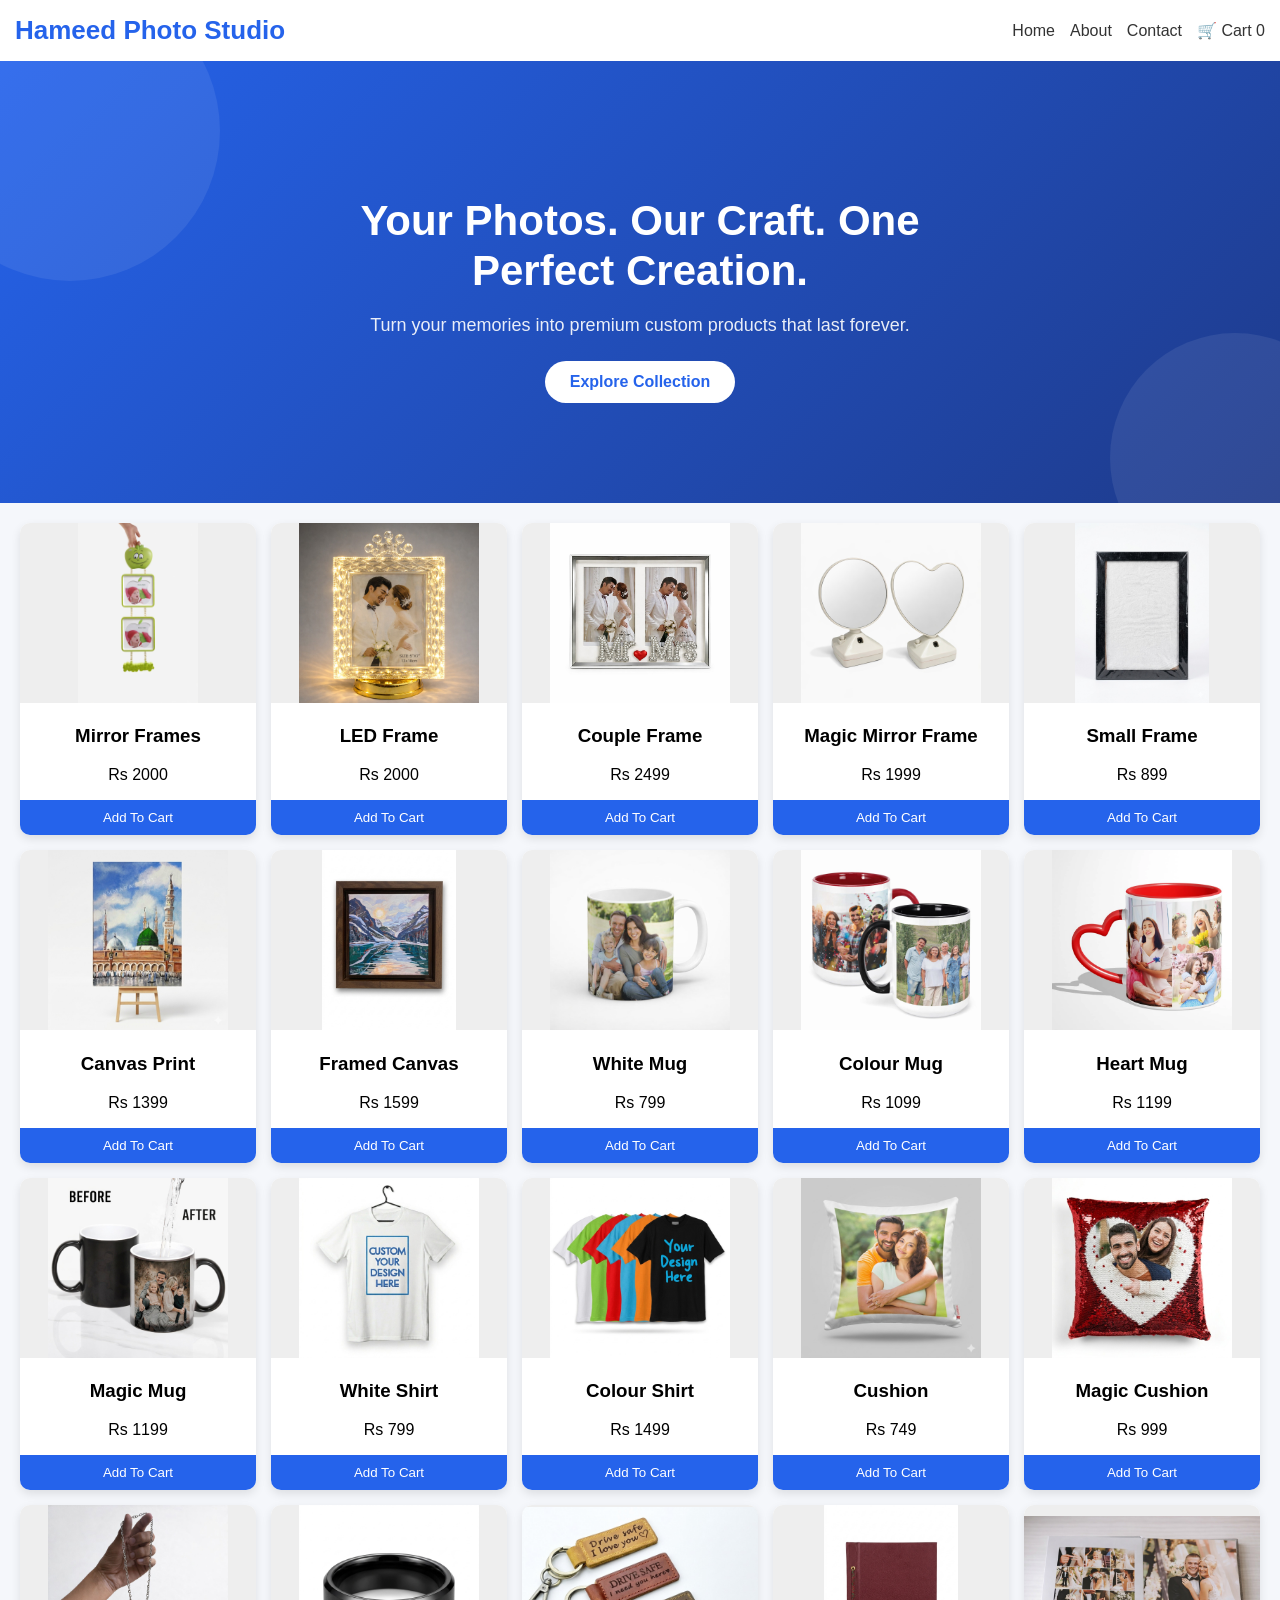
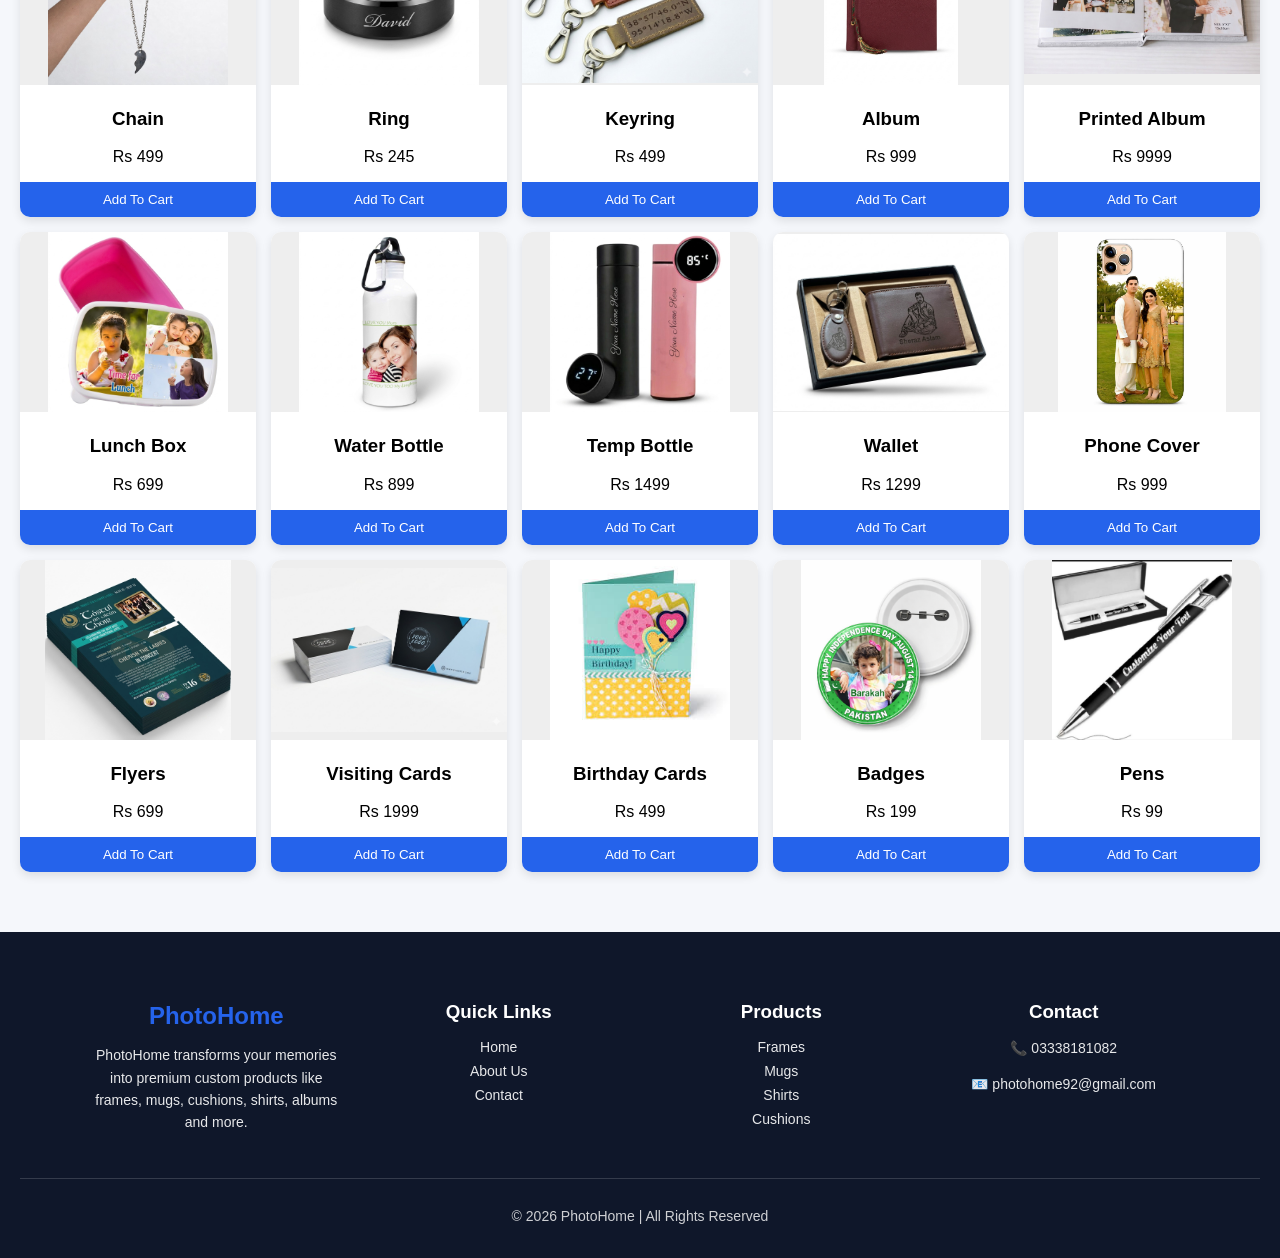
<file: index.html>
<!DOCTYPE html>
<html lang="en">
<head>
<meta charset="UTF-8">
<meta name="viewport" content="width=device-width, initial-scale=1.0">
<title>PhotoHome</title>

<link rel="stylesheet" href="./style.css">
</head>

<body>

<!-- TOPBAR -->
<div class="topbar">
    <div class="brand">Hameed Photo Studio</div>

    <div class="menu">
        <a href="#">Home</a>
        <a href="#footer">About</a>
        <a href="#" onclick="openContact()">Contact</a>

        <a href="cart.html">🛒 Cart <span id="cartCount">0</span></a>
    </div>
</div>

<!-- HERO -->
<section class="hero">
  <div class="hero-content">

    <h1>Your Photos. Our Craft. One Perfect Creation.</h1>

    <p>Turn your memories into premium custom products that last forever.</p>

    <a href="#products" class="hero-btn">Explore Collection</a>

  </div>
</section>

<!-- PRODUCTS -->
<div class="container" id="products">
    <div id="productGrid" class="grid"></div>
</div>

<!-- CONTACT -->
<div class="contact-box" id="contactBox" style="display:none;">
    <div class="contact-content">
        <h3>Contact Us</h3>
        <p>📞 03338181082</p>
        <p>📧 photohome92@gmail.com</p>
        <button onclick="closeContact()">Close</button>
    </div>
</div>

<!-- FOOTER (YOUR ORIGINAL STYLE KEPT SIMPLE, NOT CHANGED) -->
<div class="footer" id="footer">

    <div class="footer-grid">

        <div class="footer-col">
            <h2>PhotoHome</h2>
            <p>
                PhotoHome transforms your memories into premium custom products like frames, mugs, cushions, shirts, albums and more.
            </p>
        </div>

        <div class="footer-col">
            <h3>Quick Links</h3>
            <ul>
                <li><a href="#">Home</a></li>
                <li><a href="#footer">About Us</a></li>
                <li><a href="#" onclick="openContact()">Contact</a></li>
            </ul>
        </div>

        <div class="footer-col">
            <h3>Products</h3>
            <ul>
                <li>Frames</li>
                <li>Mugs</li>
                <li>Shirts</li>
                <li>Cushions</li>
            </ul>
        </div>

        <div class="footer-col">
            <h3>Contact</h3>
            <p>📞 03338181082</p>
            <p>📧 photohome92@gmail.com</p>
        </div>

    </div>

    <div class="footer-bottom">
        <p>© 2026 PhotoHome | All Rights Reserved</p>
    </div>

</div>

<script src="./script.js"></script>

</body>
</html>
</file>
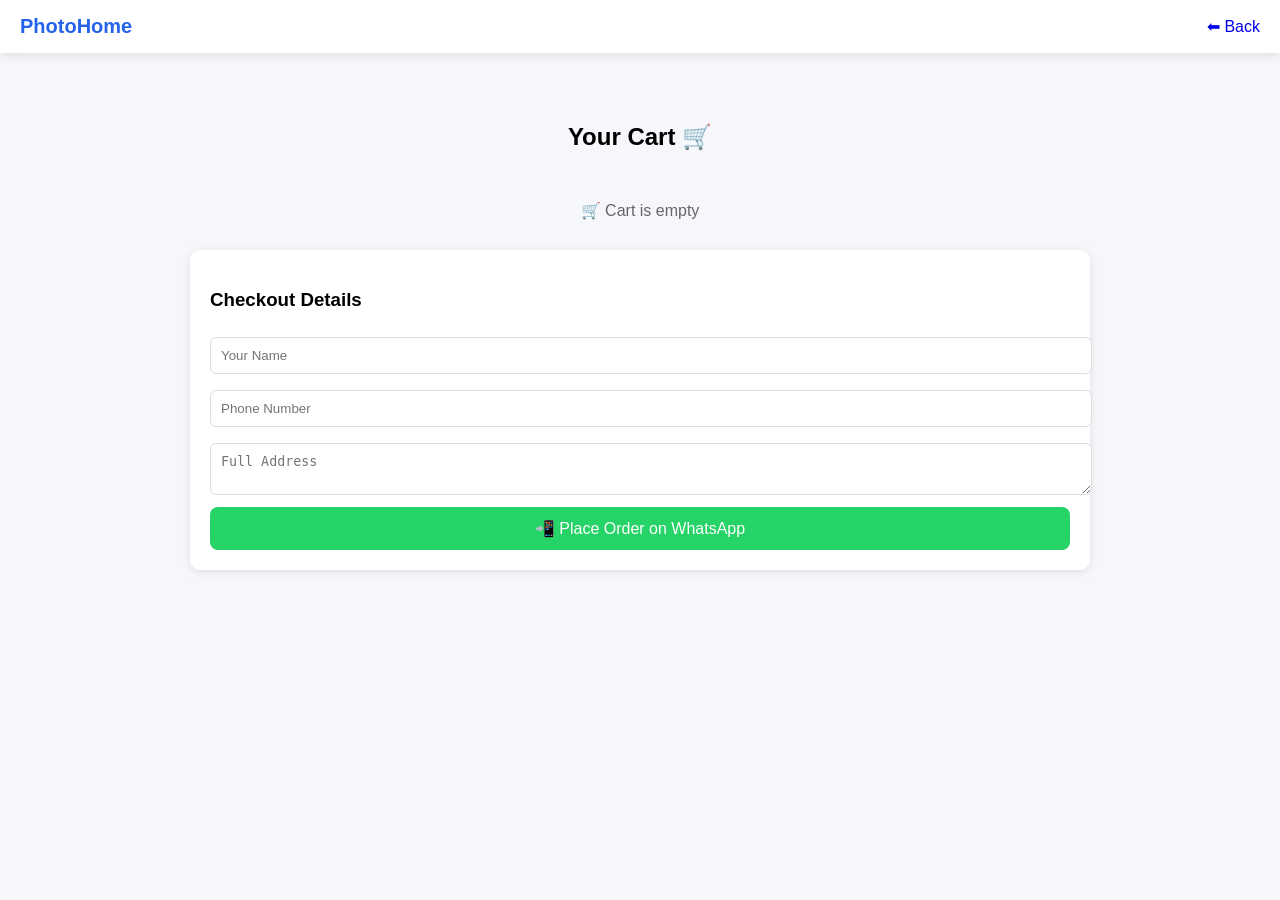
<file: cart.html>
<!DOCTYPE html>
<html lang="en">
<head>
<meta charset="UTF-8">
<meta name="viewport" content="width=device-width, initial-scale=1.0">
<title>Cart - PhotoHome</title>

<link rel="stylesheet" href="style.css">

<style>
body{
margin:0;
font-family:Arial;
background:#f5f7fb;
}

.topbar{
display:flex;
justify-content:space-between;
align-items:center;
padding:15px 20px;
background:white;
box-shadow:0 2px 10px rgba(0,0,0,0.1);
}

.brand{font-weight:bold;font-size:20px;}

.container{
max-width:900px;
margin:30px auto;
padding:20px;
}

.cart-item{
display:flex;
justify-content:space-between;
align-items:center;
background:white;
padding:15px;
margin-bottom:10px;
border-radius:10px;
box-shadow:0 2px 8px rgba(0,0,0,0.08);
}

.qty{
display:flex;
align-items:center;
gap:8px;
}

.qty button{
padding:5px 10px;
border:none;
background:#2563eb;
color:white;
cursor:pointer;
border-radius:5px;
}

.remove{
background:#ef4444;
color:white;
border:none;
padding:8px 12px;
border-radius:6px;
cursor:pointer;
}

.total{
text-align:center;
font-size:22px;
margin-top:20px;
font-weight:bold;
}

.checkout{
margin-top:30px;
background:white;
padding:20px;
border-radius:10px;
box-shadow:0 2px 8px rgba(0,0,0,0.1);
}

.checkout input,
.checkout textarea{
width:100%;
padding:10px;
margin:8px 0;
border:1px solid #ddd;
border-radius:6px;
}

.btn{
width:100%;
padding:12px;
background:#25D366;
color:white;
border:none;
border-radius:8px;
cursor:pointer;
font-size:16px;
}

.empty{
text-align:center;
margin-top:50px;
color:#666;
}
</style>

</head>

<body>

<div class="topbar">
  <div class="brand">PhotoHome</div>
  <a href="index.html" style="text-decoration:none;">⬅ Back</a>
</div>

<div class="container">

<h2 style="text-align:center;">Your Cart 🛒</h2>

<div id="cartItems"></div>

<div class="total" id="totalPrice"></div>

<!-- CHECKOUT -->
<div class="checkout">
<h3>Checkout Details</h3>

<input id="name" placeholder="Your Name">
<input id="phone" placeholder="Phone Number">
<textarea id="address" placeholder="Full Address"></textarea>

<button class="btn" onclick="checkoutWhatsApp()">
📲 Place Order on WhatsApp
</button>
</div>

</div>

<script src="cart.js"></script>

</body>
</html>
</file>
<file: style.css>
body{
margin:0;
font-family:Arial;
background:#f5f7fb;
}

/* TOPBAR */
.topbar{
display:flex;
justify-content:space-between;
padding:15px;
background:white;
box-shadow:0 2px 10px rgba(0,0,0,0.1);
position:sticky;
top:0;
}

.brand{
font-size:26px;
font-weight:bold;
color:#2563eb;
}

.menu{
display:flex;
gap:15px;
align-items:center;
}

.menu a{
text-decoration:none;
color:#333;
}

/* CART */
.cart-btn{
background:#2563eb;
color:white;
padding:6px 12px;
border-radius:8px;
cursor:pointer;
}

.cart-btn span{
background:white;
color:#2563eb;
padding:2px 6px;
border-radius:50%;
}

/* HERO */
/* HERO (MODERN PREMIUM) */
.hero{
background:linear-gradient(135deg,#2563eb,#1e3a8a);
color:white;
text-align:center;
padding:100px 20px;
position:relative;
overflow:hidden;
}

/* subtle glow circles */
.hero::before,
.hero::after{
content:"";
position:absolute;
border-radius:50%;
background:rgba(255,255,255,0.08);
z-index:0;
}

.hero::before{
width:300px;
height:300px;
top:-80px;
left:-80px;
}

.hero::after{
width:250px;
height:250px;
bottom:-80px;
right:-80px;
}

/* CONTENT */
.hero-content{
position:relative;
z-index:1;
max-width:700px;
margin:auto;
}

/* HEADING */
.hero h1{
font-size:42px;
margin-bottom:15px;
line-height:1.2;
}

/* SUBTEXT */
.hero p{
font-size:18px;
opacity:0.9;
margin-bottom:25px;
}

/* CTA BUTTON */
.hero-btn{
display:inline-block;
background:white;
color:#2563eb;
padding:12px 25px;
border-radius:30px;
font-weight:bold;
text-decoration:none;
transition:0.3s;
}

.hero-btn:hover{
background:#e0e7ff;
transform:translateY(-2px);
}

/* TRUST BADGES */
.hero-trust{
margin-top:20px;
font-size:14px;
opacity:0.9;
}

/* GRID */
.grid{
display:grid;
grid-template-columns:repeat(auto-fit,minmax(200px,1fr));
gap:15px;
padding:20px;
}

/* CARD */
.card{
background:white;
border-radius:10px;
overflow:hidden;
text-align:center;
box-shadow:0 4px 10px rgba(0,0,0,0.1);
}

.card img{
width:100%;
height:180px;
object-fit:contain;   /* ✅ FIX: shows full image */
background:#eee;
}

.card button{
width:100%;
padding:10px;
background:#2563eb;
color:white;
border:none;
cursor:pointer;
}

/* PRODUCT PAGE */
.product-page{
padding:20px;
text-align:center;
}

.product-page img{
width:100%;
max-width:400px;
height:300px;
object-fit:cover;
border-radius:10px;
}

/* FOOTER */
.footer{
background:#111;
color:white;
text-align:center;
padding:40px;
margin-top:30px;
}

/* CONTACT */
.contact-box{
display:none;
position:fixed;
top:0;
left:0;
width:100%;
height:100%;
background:rgba(0,0,0,0.5);
justify-content:center;
align-items:center;
}

.contact-content{
background:white;
padding:20px;
border-radius:10px;
}/* FOOTER */
.footer{
background:#0f172a;
color:#fff;
padding:50px 20px 20px;
margin-top:40px;
}

.footer-grid{
display:grid;
grid-template-columns:repeat(auto-fit,minmax(220px,1fr));
gap:30px;
max-width:1100px;
margin:auto;
}

.footer-col h2{
color:#2563eb;
margin-bottom:10px;
}

.footer-col h3{
margin-bottom:10px;
}

.footer-col p{
font-size:14px;
line-height:1.6;
opacity:0.9;
}

.footer-col ul{
list-style:none;
padding:0;
}

.footer-col ul li{
margin-bottom:8px;
font-size:14px;
cursor:pointer;
opacity:0.9;
}

.footer-col ul li a{
text-decoration:none;
color:white;
}

.footer-col ul li:hover{
color:#2563eb;
}

/* BOTTOM */
.footer-bottom{
text-align:center;
margin-top:30px;
padding-top:15px;
border-top:1px solid rgba(255,255,255,0.2);
font-size:14px;
opacity:0.8;
/* CONTACT POPUP */
.contact-box{
display:none;
position:fixed;
top:0;
left:0;
width:100%;
height:100%;
background:rgba(0,0,0,0.6);
justify-content:center;
align-items:center;
z-index:2000;
}

.contact-content{
background:white;
padding:25px;
border-radius:10px;
text-align:center;
width:280px;
box-shadow:0 5px 20px rgba(0,0,0,0.3);
}

.contact-content button{
margin-top:10px;
padding:8px 15px;
border:none;
background:#2563eb;
color:white;
cursor:pointer;
border-radius:5px;
}
}
</file>
